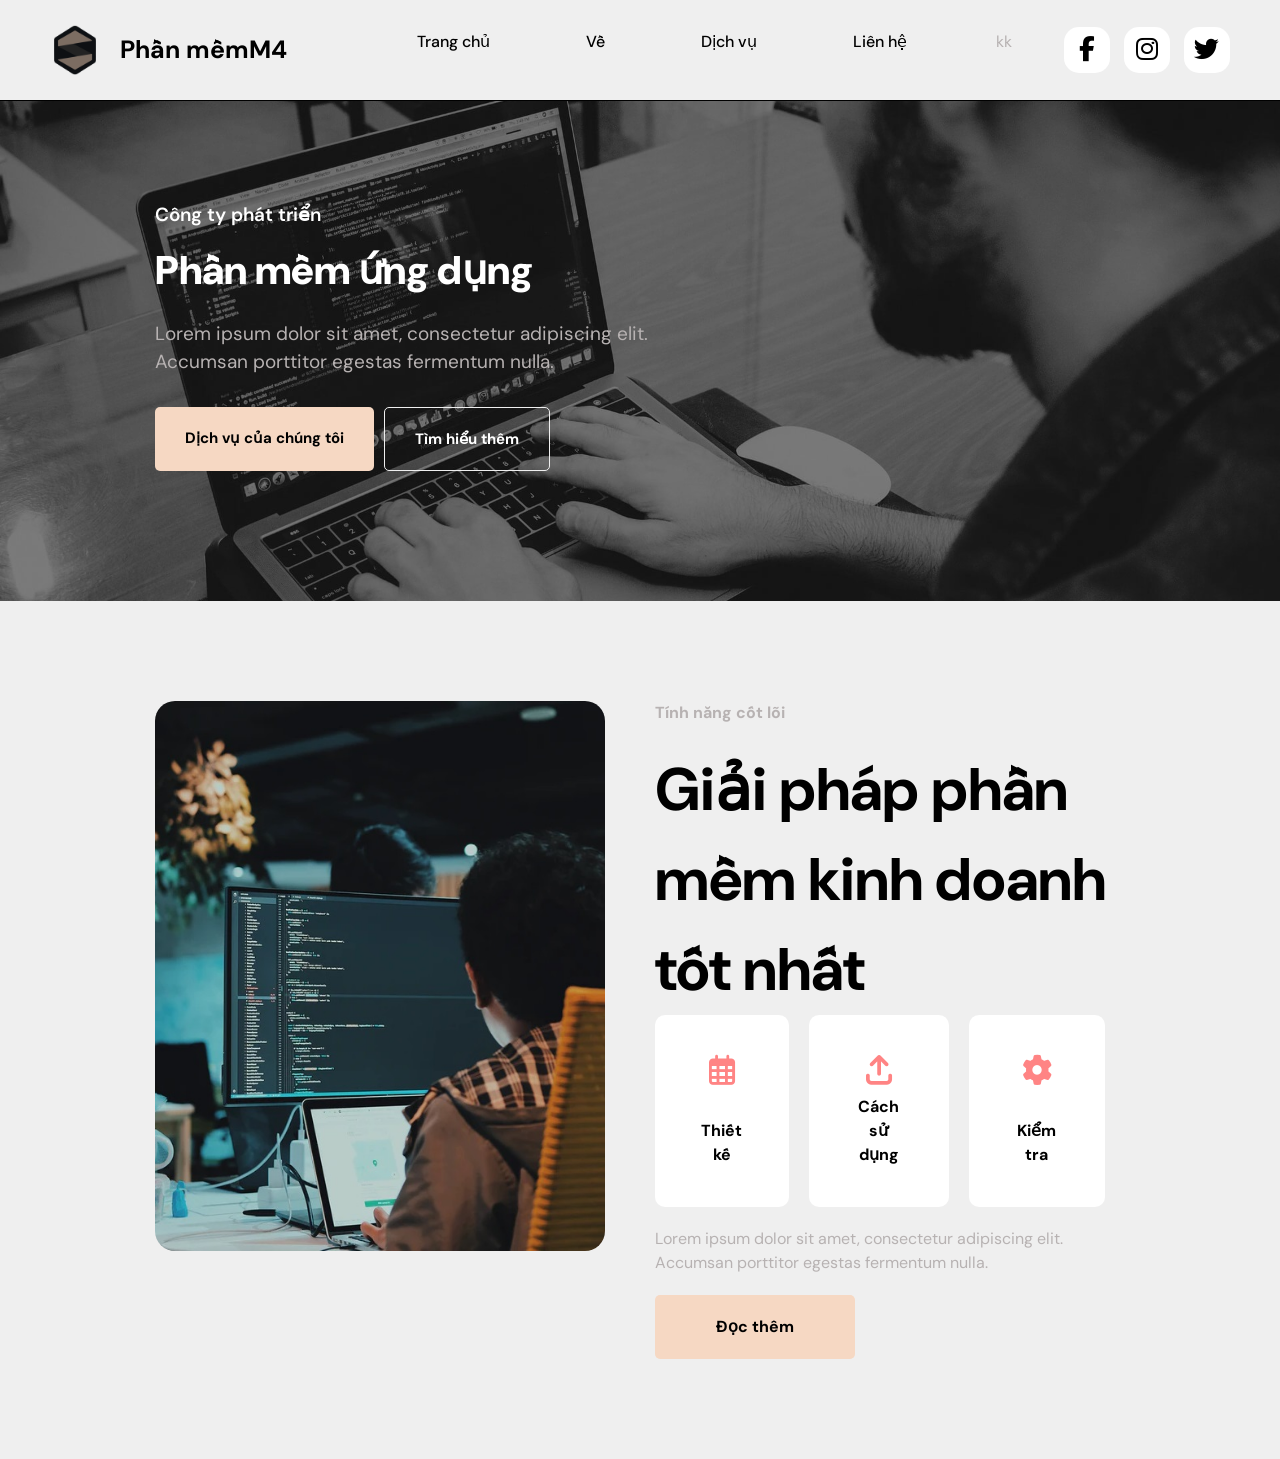
<file: index.html>
﻿<!doctype html>
<html lang="en">
<head>
    <!-- Required meta tags -->
    <meta charset="utf-8">
    <meta name="viewport" content="width=device-width, initial-scale=1, shrink-to-fit=no">
   
    <!-- Bootstrap CSS -->
    <link rel="stylesheet" href="https://cdn.jsdelivr.net/npm/bootstrap@4.6.2/dist/css/bootstrap.min.css" integrity="sha384-xOolHFLEh07PJGoPkLv1IbcEPTNtaed2xpHsD9ESMhqIYd0nLMwNLD69Npy4HI+N" crossorigin="anonymous">
    <link rel="stylesheet" href="https://cdnjs.cloudflare.com/ajax/libs/font-awesome/6.5.2/css/all.min.css" integrity="sha512-SnH5WK+bZxgPHs44uWIX+LLJAJ9/2PkPKZ5QiAj6Ta86w+fsb2TkcmfRyVX3pBnMFcV7oQPJkl9QevSCWr3W6A==" crossorigin="anonymous" referrerpolicy="no-referrer" />
    <title>Alo 1 2 3 !</title>
    <link rel="stylesheet" href="assect/css/reset.css" />
    <link rel="stylesheet" href="assect/css/base.css" />
    <link rel="stylesheet" href="assect/css/style.css" />
</head>
<body>
    <!--Header-->


    <header class="header">
        <div class="section-one">
            <div class="logo">
                <img src="assect/image/logo.png" />
                <a href="#"> <span>Phần mềmM4</span></a>
            </div>
            <div class="menu">
                <ul>
                    <li>
                        <a href="#">Trang chủ</a>
                    </li>
                    <li>
                        <a href="#">Về</a>
                    </li>
                    <li>
                        <a href="#">Dịch vụ </a>
                    </li>
                    <li>
                        <a href="#">Liên hệ</a>
                    </li>
                </ul>
            </div>
            <p>kk</p>
            <div class="icon">
                <a href="#">
                    <i class="fa-brands fa-facebook-f"></i>
                </a>
                <a href="#">
                    <i class="fa-brands fa-instagram"></i>
                </a>
                <a href="#">
                    <i class="fa-brands fa-twitter"></i>
                </a>
                
               
            </div>
        </div>

    </header>
    <!-- end Header-->

    <!--SECTION ONE-->
    <div class="section-one">
        <div class="backgroud">
            <img src="assect/image/background1.jpg" alt="Alternate Text" />


            <div class="container">

                <div class="inner-wrap">
                    <div class="loaihinh">
                        Công ty phát triển
                    </div>
                    <div class="name">
                        Phần mềm ứng dụng
                    </div>
                    <div class="khauhieu">
                        Lorem ipsum dolor sit amet, consectetur adipiscing elit.<br /> Accumsan porttitor egestas fermentum nulla.
                    </div>
                    <div class="lienhe">
                        <div class="bottom bottom1">
                            <a href="#">Dịch vụ của chúng tôi</a> 
                        </div>
                        <div class="bottom bottom2">
                            <a href="#"> Tìm hiểu thêm</a>
                        </div>
                    </div>
                </div>
            </div>
        </div>
      
        </div>
    <!-- END SECTION ONE-->
    
    
    <!--SECTIOM TWO-->
    <div class="section-two">
        <div class="container">
            <div class="content">
                <div class="row">
                    <div class="col-xl-6">
                        <img src="assect/image/features1.jpg" alt="Alternate Text" />
                    </div>
                    <div class="col-xl-6">
                        <div class="tinhnang">
                            Tính năng cốt lõi
                        </div>
                        <div class="tieude">
                            Giải pháp phần mềm kinh doanh tốt nhất
                        </div>
                        <div class="inner-all">
                            <div class="noidung">
                                <i class="fa-regular fa-calendar-days"></i>
                                <span>Thiết kế</span>
                            </div>
                            <div class="noidung">
                                <i class="fa-solid fa-arrow-up-from-bracket"></i>
                                <span>Cách sử dụng</span>
                            </div>
                            <div class="noidung">
                                <i class="fa-solid fa-gear"></i>
                                <span>Kiểm tra</span>
                            </div>
                        </div>
                        <div class="khauhieu">
                            Lorem ipsum dolor sit amet, consectetur adipiscing elit.<br /> Accumsan porttitor egestas fermentum nulla.
                        </div>
                        <div class="bottom bottom3">
                            <a href="#"> Đọc thêm</a>
                        </div>

                    </div>
                </div>
            </div>
        </div>
    </div>

    <!-- END SECTIOM TWO-->
    <!-- Option 1: jQuery and Bootstrap Bundle (includes Popper) -->
    <script src="https://cdn.jsdelivr.net/npm/jquery@3.5.1/dist/jquery.slim.min.js" integrity="sha384-DfXdz2htPH0lsSSs5nCTpuj/zy4C+OGpamoFVy38MVBnE+IbbVYUew+OrCXaRkfj" crossorigin="anonymous"></script>
    <script src="https://cdn.jsdelivr.net/npm/bootstrap@4.6.2/dist/js/bootstrap.bundle.min.js" integrity="sha384-Fy6S3B9q64WdZWQUiU+q4/2Lc9npb8tCaSX9FK7E8HnRr0Jz8D6OP9dO5Vg3Q9ct" crossorigin="anonymous"></script>


</body>
</html>
</file>
<file: assect/css/base.css>
﻿@import url('https://fonts.googleapis.com/css2?family=DM+Sans:ital,opsz,wght@0,9..40,100..1000;1,9..40,100..1000&display=swap');
:root {
    --font: "DM Sans", sans-serif;
    --text: #B7B2B2;
    --color-one: #1B2026;
    --color-two: #DCE8EB;
    --color-three: #EFEFEF;
}
body{
    color:var(--text);
    font-family:var(--font);
}
ul{
  list-style-type: none;
}
a {
    text-decoration: none;
   color:black;
}
    a:hover {
        text-decoration: none;
        color:black;
        opacity:0.7;
    }
.container{
    max-width:1000px;
    width:100%;
    margin-left:auto;
    margin-right:auto;
}
.bottom {
    padding:20px 30px;
    background: #F6D8C3;
    border-radius:5px;
    color:black;
}
.bottom:hover{
    background:#fff;
}
</file>
<file: assect/css/style.css>
﻿/*Header*/
.header{
   position:sticky;
    top:0;
    left:0;
    z-index:99999;
}
.header .section-one{
    display:flex;
    justify-content:space-between;
    padding: 50px;
    background:var(--color-three);
    height:80px;
    width:100%;
    align-items:center;
    border-bottom:1px solid black;
 

}
.header .section-one .logo{
    display:flex;
    align-items:center;

}
.header .section-one .logo img {
        width: 50px;
        height:100%;
    }
.header .section-one .logo span{
    font-size:25px;
    font-weight:700;
    margin-left:20px;

}
.header .section-one .menu ul{
    display:flex;
    align-items:center;
}
.header .section-one .menu ul li a{
    padding:48px;
    font-weight:500;
    font-size:16px;
    }
 .header .section-one .menu ul li a:hover{
     background:#fff;

 }
    .header .section-one .icon a {
        font-size: 25px;
        font-weight: 500;
        background: #fff;
        margin-left: 10px;
        border-radius: 15px;
        width: 46px;
        height: 46px;
        line-height: 46px;
        display: inline-block;
        text-align: center;
    }
/* end Header*/
/*section ONE*/
.section-one .backgroud{
    position: relative;
}
.section-one img {
    height: 500px;
    width: 100%;
    object-fit: cover;
    filter: brightness(50%)
}


.section-one .inner-wrap{
    padding:100px 0;
    position:absolute;
    top:0;
}
.section-one .inner-wrap .loaihinh{
    color:#fff;
    font-weight:600;
    font-size:19px;
}
.section-one .inner-wrap .name{
    color:#fff;
    font-weight:1000;
    font-size:40px;
    padding:10px 0;
}
.section-one .inner-wrap .khauhieu{
    font-size:19px;
    padding:10px 0;
}
.section-one .inner-wrap .lienhe{
    display:flex;
    padding: 20px 0;

}
    .section-one .inner-wrap .lienhe .bottom{
        margin-right:10px;
        font-size:15px;
        font-weight:700;
    }
    .section-one .inner-wrap .lienhe .bottom2 a{
      
        color:#fff;

    }
    .section-one .inner-wrap .lienhe .bottom2{
            background-color:transparent;
            border:1px solid var(--color-three);
        }
        .section-one .inner-wrap .lienhe .bottom2:hover {
            background: #F6D8C3;
        }
        .section-one .inner-wrap .lienhe .bottom2 a:hover{
            color:black;
        }
/* END section ONE*/

/*section TWO*/
.section-two{
    background:var(--color-three);
}.section-two .content{
     padding:100px 0;
 }
    .section-two .content img{
        width:450px;
       height:550px;
       border-radius:20px;
       overflow:hidden;
    }
.section-two .content .tinhnang{
    font-weight:700;
    padding-bottom:20px;
}
.section-two .content .tieude{
    color:black;
    font-size:60px;
    font-weight:700;
}
    .section-two .content .inner-all{
        display:flex;
        padding-bottom:20px;
       
    }
    .section-two .content .inner-all .noidung {
        margin-right:20px;
        padding: 40px;
        background: #fff;
        display:flex;
        flex-direction:column;
        justify-content:space-between;
        align-items:center;
        text-align:center;
        border-radius:10px;
        max-width:140px;
    }
        .section-two .content .inner-all .noidung i {
            color: #FF8484;
            font-size:30px;
            padding-bottom:10px;
        } 
        .section-two .content .inner-all .noidung span{
            color:black;
            font-weight:700;
        }
    .section-two .content .khauhieu{
        padding-bottom:20px;
    }
    .section-two .content .bottom3 {
        width: 200px;
        text-align: center;
        font-weight: 700;
    }



/*END section TWO*/
</file>
